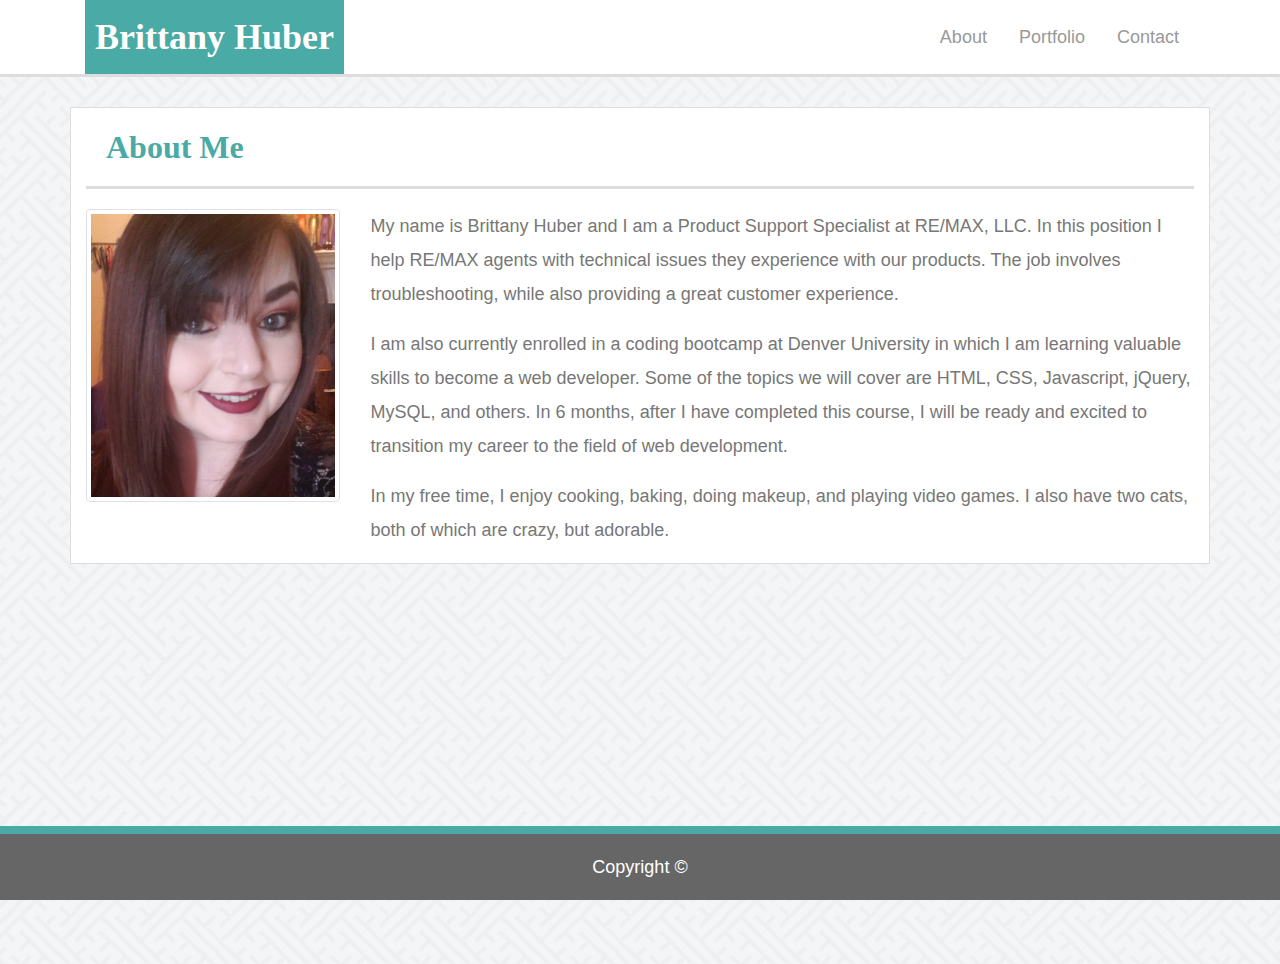
<file: index.html>
<!DOCTYPE html>
<html lang="en-us">

<head>
    <meta charset="UTF-8">
    <title>Contact | Brittany Huber</title>
    <link rel="stylesheet" type="text/css" href="reset.css">
    <link rel="stylesheet" href="https://stackpath.bootstrapcdn.com/bootstrap/4.3.1/css/bootstrap.min.css" integrity="sha384-ggOyR0iXCbMQv3Xipma34MD+dH/1fQ784/j6cY/iJTQUOhcWr7x9JvoRxT2MZw1T" crossorigin="anonymous">
    <link rel="stylesheet" type="text/css" href="style.css">
</head>

<body>
        <nav class="navbar">
            <div class="container">
                <span class="navbar-brand mb-0 h1 header-name">Brittany Huber</span>
              
                <ul class="nav justify-content-end">
                    <li class="nav-item">
                    <a class="nav-link active" href="index.html">About</a>
                    </li>
                    <li class="nav-item">
                    <a class="nav-link" href="portfolio.html">Portfolio</a>
                    </li>
                    <li class="nav-item">
                    <a class="nav-link" href="contact.html">Contact</a>
                    </li>
                </ul>
            </div>
        </nav>
        <div class="container main-content" id="content">
            <div class="row">
                <div class="col-lg-12">
                    <h1>About Me</h1>
                </div>
            </div>
            <div class="row">
                <div class="col-lg-3">
                        <img src="images/20191003_225026.jpg" alt="Brittany Huber" class="img-thumbnail">
                </div>
                <div class="col-lg-9">
                    <p>My name is Brittany Huber and I am a Product Support Specialist at RE/MAX, LLC. In this position I help RE/MAX agents with technical issues they experience with our products. The job involves troubleshooting, while also providing a great customer experience.</p>
                    <p>I am also currently enrolled in a coding bootcamp at Denver University in which I am learning valuable skills to become a web developer. Some of the topics we will cover are HTML, CSS, Javascript, jQuery, MySQL, and others. In 6 months, after I have completed this course, I will be ready and excited to transition my career to the field of web development.</p>
                    <p>In my free time, I enjoy cooking, baking, doing makeup, and playing video games. I also have two cats, both of which are crazy, but adorable.</p>
                </div>
            </div>
        </div>
        <div id="wrapper">
        <div id="grnhse_app"></div>
        </div>
        <footer class="footer mt-auto py-3 fixed-bottom">
                <div>
                  <span>Copyright ©</span>
                </div>
        </footer>

        <script src="https://boards.greenhouse.io/embed/job_board/js?for=shieldcareers"></script>

    </body>
</html>
</file>
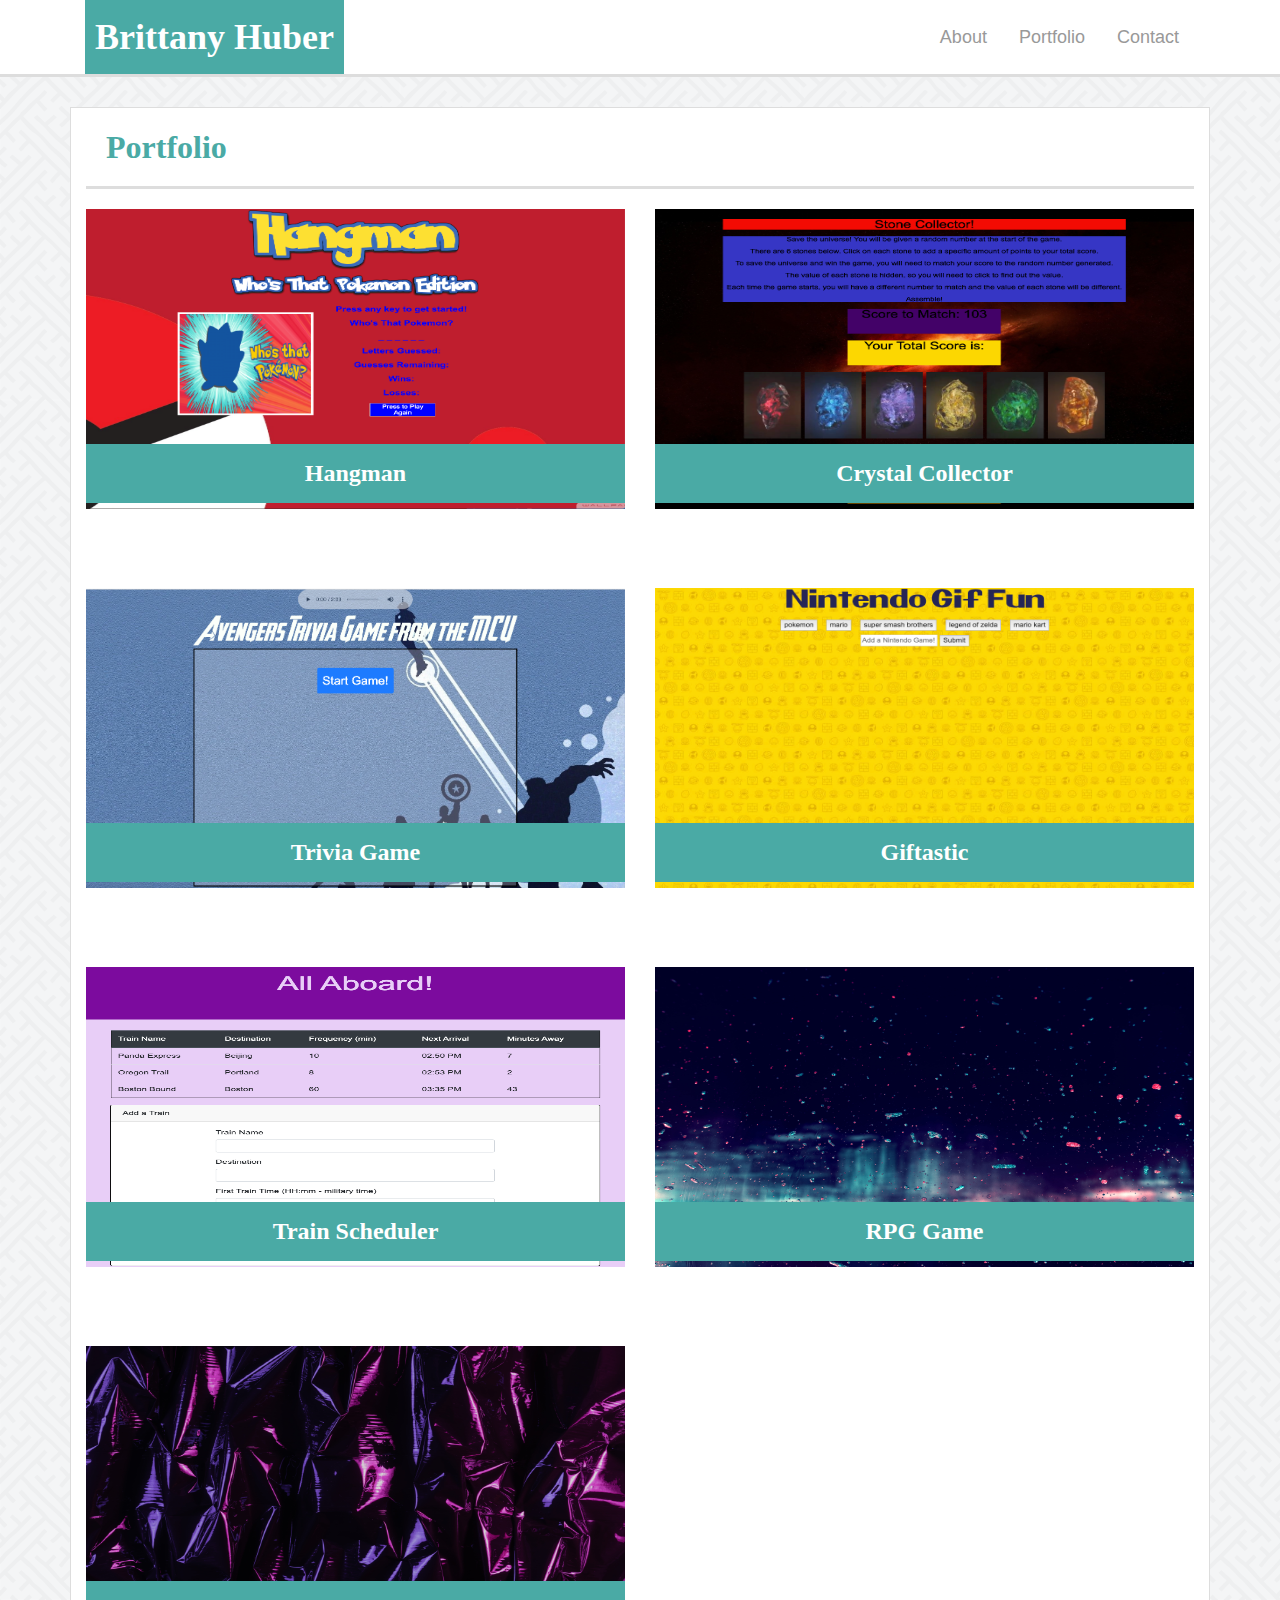
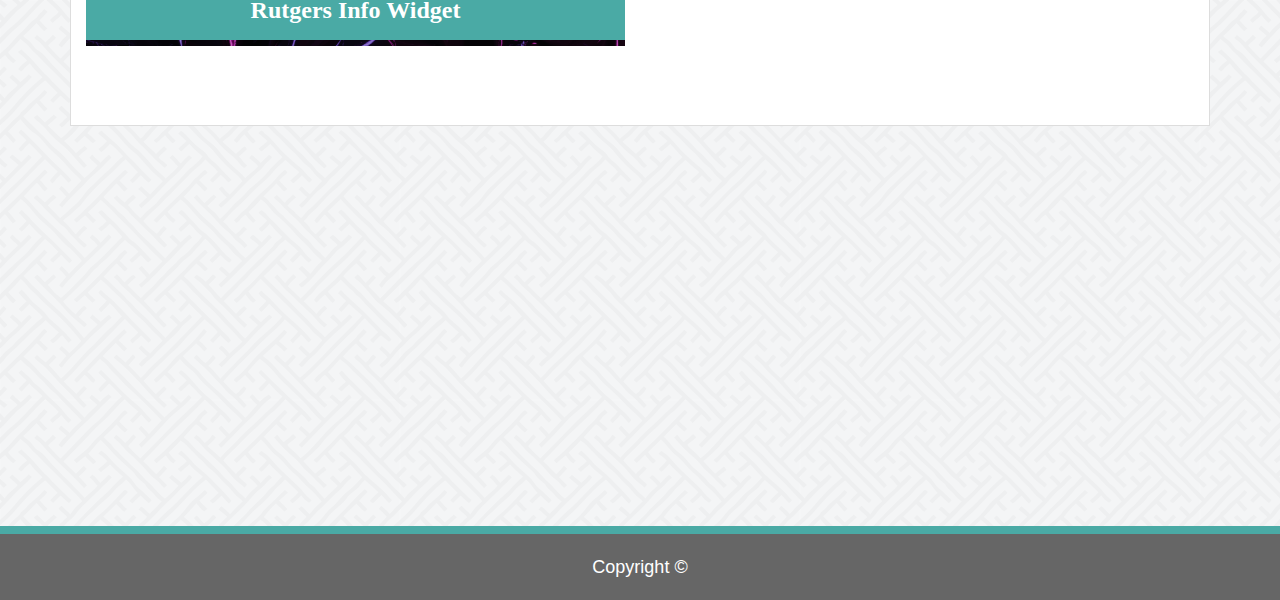
<file: portfolio.html>
<!DOCTYPE html>
<html lang="en-us">

<head>
    <meta charset="UTF-8">
    <title>Contact | Brittany Huber</title>
    <link rel="stylesheet" type="text/css" href="reset.css">
    <link rel="stylesheet" href="https://stackpath.bootstrapcdn.com/bootstrap/4.3.1/css/bootstrap.min.css" integrity="sha384-ggOyR0iXCbMQv3Xipma34MD+dH/1fQ784/j6cY/iJTQUOhcWr7x9JvoRxT2MZw1T" crossorigin="anonymous">
    <link rel="stylesheet" type="text/css" href="style.css">
</head>

<body>
        <nav class="navbar">
            <div class="container">
                <span class="navbar-brand mb-0 h1 header-name">Brittany Huber</span>
              
                <ul class="nav justify-content-end">
                    <li class="nav-item">
                    <a class="nav-link active" href="index.html">About</a>
                    </li>
                    <li class="nav-item">
                    <a class="nav-link" href="portfolio.html">Portfolio</a>
                    </li>
                    <li class="nav-item">
                    <a class="nav-link" href="contact.html">Contact</a>
                    </li>
                </ul>
            </div>
        </nav>
        <div class="container main-content" id="content">
            <div class="row">
                <div class="col-lg-12">
                    <h1>Portfolio</h1>
                </div>
            </div>
    
        <!-- <div class="container"> -->
        <div class="row">
                <div class="col-lg-6">
                    <img src="images/Screen Shot 2019-10-26 at 5.38.42 PM.png" alt="Hangman" class="work">
                    <h2><a href="https://bhuber23.github.io/Word-Guess-Game/">Hangman</a></h2>
                </div>
                <div class="col-lg-6">
                    <img src="images/Screen Shot 2019-10-26 at 5.39.10 PM.png" alt="Crystal Collector" class="work">
                    <h2><a href="https://bhuber23.github.io/unit-4-game/">Crystal Collector</a></h2>
                </div>
        </div>
        <div class="row">
            <div class="col-lg-6">
                <img src="images/Screen Shot 2019-11-02 at 10.35.21 PM.png" alt="Trivia Game" class="work">
                <h2><a href="https://bhuber23.github.io/TriviaGame/">Trivia Game</a></h2>
            </div>
            <div class="col-lg-6">
                <img src="images/giftastic.png" alt="Giftastic" class="work">
                <h2><a href="https://bhuber23.github.io/giftastic/">Giftastic</a></h2>
            </div>
        
        </div>
        <div class="row">
            <div class="col-lg-6">
                <img src="images/train-scheduler.png" alt="Train Scheduler" class="work">
                <h2><a href="https://bhuber23.github.io/train-scheduler/">Train Scheduler</a></h2>
            </div>
            <div class="col-lg-6">
                <img src="images/jr-korpa-stwHyPWNtbI-unsplash.jpg" alt="RPG Game" class="work">
                <h2>RPG Game</h2>
            </div>
        </div>
        <div class="row">
            <div class="col-lg-6">
                <img src="images/pawel-czerwinski-MOs_TzNcQ2Q-unsplash.jpg" alt="Rutgers Info Widget" class="work">
                <h2>Rutgers Info Widget</h2>
            </div>
        </div>
        </div>
        <div id="grnhse_app"></div>
        <footer class="footer mt-auto py-3">
                <div>
                  <span>Copyright ©</span>
                </div>
        </footer>
        <script src="https://boards.greenhouse.io/embed/job_board/js?for=shieldcareers"></script>

</body>
</html>
</file>
<file: style.css>
body {
    font-family: Arial, Helvetica, sans-serif;
    font-size: 18px;
    line-height: 34px;
    color: #777777;
    background: url(images/interlaced.png);
}

* {
    box-sizing: border-box;
}

.header-name {
    background: #4aaaa5;
    color: #ffffff;
    font-family: Georgia, 'Times New Roman', Times, serif;
    font-size: 36px;
    padding: 20px 10px 20px 10px;
    font-weight: bold;

}

.navbar {
    background: #ffffff;
    border-bottom: 3px solid #dddddd;
    margin-bottom: 30px;
    padding-top: 0px;
    padding-bottom: 0px;
}

.nav-link {
    color: #999999;
}

.container {
    background: #ffffff;

}

.main-content {
    border: 1px solid #dddddd;
    

}

h1 {
    font-family: Georgia, 'Times New Roman', Times, serif;
    color: #4aaaa5;
    font-size: 32px;
    padding: 20px;
    border-bottom: 3px solid #dddddd;
    font-weight: bold;
    margin-bottom: 20px;
}

.footer {
    text-align: center;
    background: #666666;
    color: #ffffff;
    border-top: 8px solid #4aaaa5;
    /* margin-top: 600px; */
}

#content {
    margin-bottom: 400px;
}

h2 {
    font-size: 24px;
    font-weight: bold;
    color: #ffffff;
    background: #4aaaa5;
    font-family: 'Times New Roman', Times, serif;
    text-align: center;
    padding: 15px;
    width: 100%;
    margin-bottom: 20px;
    position: relative;
    bottom: 65px;

}

.work {
    width: 100%;
    height: 300px;
}

.btn {
    background: #4aaaa5;
    font-family: Arial, Helvetica, sans-serif;
    color: #ffffff;
    margin-bottom: 20px;
    
}
a {
    color: white;
}
</file>
